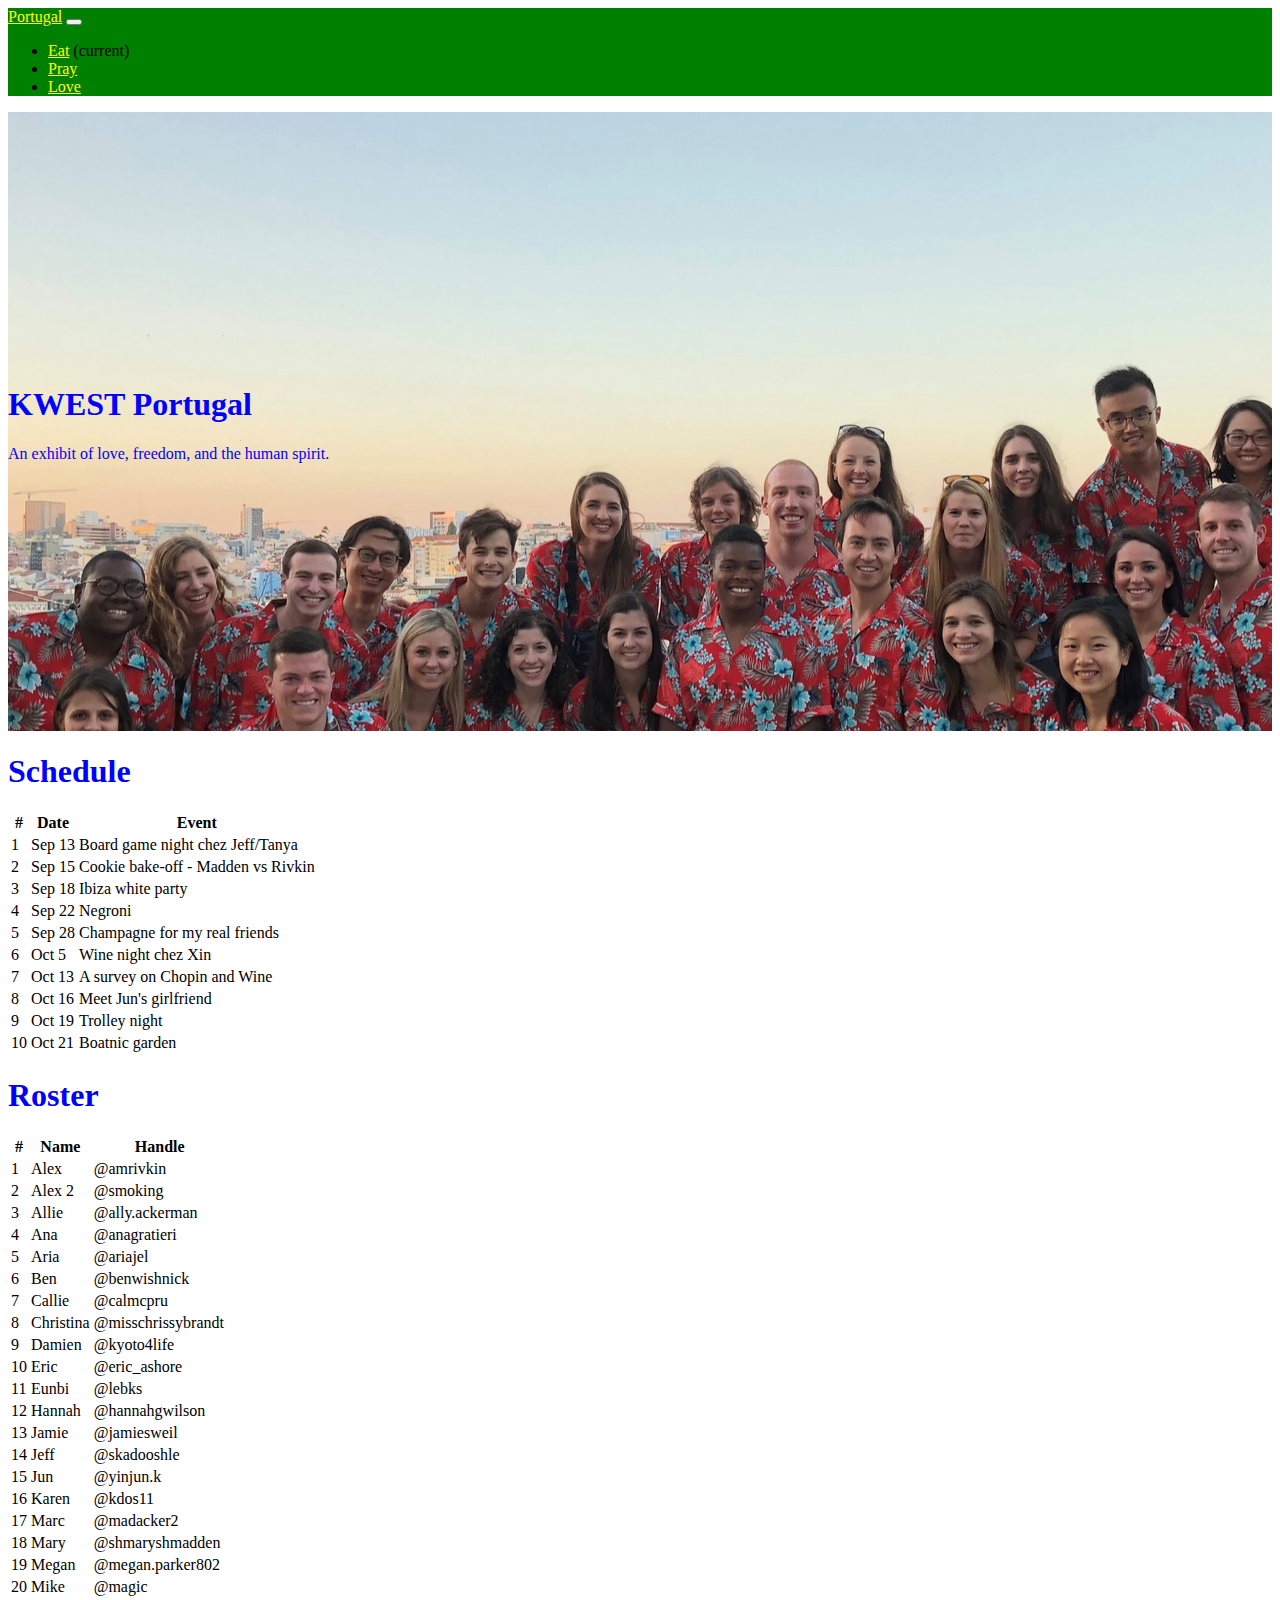
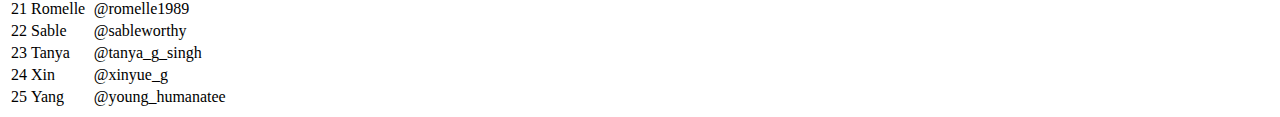
<file: index.html>
<!doctype html>
<html lang="en">

<head>
<!-- Required meta tags -->
<meta charset="utf-8">
<meta name="viewport" content="width=device-width, initial-scale=1, shrink-to-fit=no">

<!-- Bootstrap CSS -->
<link rel="stylesheet" href="https://stackpath.bootstrapcdn.com/bootstrap/4.1.3/css/bootstrap.min.css" integrity="sha384-MCw98/SFnGE8fJT3GXwEOngsV7Zt27NXFoaoApmYm81iuXoPkFOJwJ8ERdknLPMO"
crossorigin="anonymous">

<!-- Font Awesome -->
<link rel="stylesheet" href="https://use.fontawesome.com/releases/v5.3.1/css/all.css" integrity="sha384-mzrmE5qonljUremFsqc01SB46JvROS7bZs3IO2EmfFsd15uHvIt+Y8vEf7N7fWAU"
crossorigin="anonymous">

<!-- Google Fonts -->
<link href="https://fonts.googleapis.com/css?family=Roboto" rel="stylesheet">

<!-- Your own CSS -->
<link rel="stylesheet" href="styles.css">

<title>KWEST Portugal</title>
</head>

<body>
    <nav class="navbar navbar-expand-lg navbar-lights" style="background-color: green;">
                <a class="navbar-brand" href="index.html">Portugal</a>
        <button class="navbar-toggler" type="button" data-toggle="collapse" data-target="#navbarNav" aria-controls="navbarNav" aria-expanded="false" aria-label="Toggle navigation">
          <span class="navbar-toggler-icon"></span>
        </button>
        <div class="collapse navbar-collapse" id="navbarNav">
          <ul class="navbar-nav">
            <li class="nav-item active">
              <a class="nav-link" href="eat.html"> <i class="fas fa-utensils"></i> Eat</a> <span class="sr-only">(current)</span></a>
            </li>
            <li class="nav-item">
              <a class="nav-link" href="pray.html"><i class="fas fa-pray"></i> Pray</a>
            </li>
            <li class="nav-item">
              <a class="nav-link" href="love.html"><i class="fas fa-heart"></i>Love</a>
            </li>
          </ul>
        </div>
      </nav>

      <div class="jumbotron jumbotron-fluid">
        <div class="container">
          <h1 class="display-4">KWEST Portugal</h1>
          <p class="lead">An exhibit of love, freedom, and the human spirit.</p>
        </div>
      </div>

      <div class="container">
        <div class="row">
            <div class="col-sm-6">
                <h1>Schedule</h1>
                <table class="table">
                  <thead>    
                  <tr>
                         <th scope="col">#</th>
                         <th scope="col">Date</th>
                         <th scope="col">Event</th>
                      </tr>
                  </thead>
                  <tbody>
                      <tr>
                         <td>1</td>
                         <td>Sep 13</td>
                         <td>Board game night chez Jeff/Tanya</td>
                      </tr>
                      <tr>
                        <td>2</td>
                        <td>Sep 15</td>
                        <td>Cookie bake-off - Madden vs Rivkin</td>
                     </tr><tr>
                         <td>3</td>
                         <td>Sep 18</td>
                         <td>Ibiza white party</td>
                      </tr>
                      <tr>
                        <td>4</td>
                        <td>Sep 22</td>
                        <td>Negroni</td>
                     </tr><tr>
                         <td>5</td>
                         <td>Sep 28</td>
                         <td>Champagne for my real friends</td>
                      </tr>
                      <tr>
                         <td>6</td>
                         <td>Oct 5</td>
                         <td>Wine night chez Xin</td>
                      </tr>
                      <tr>
                         <td>7</td>
                         <td>Oct 13</td>
                         <td>A survey on Chopin and Wine</td>
                      </tr>
                      <tr>
                         <td>8</td>
                         <td>Oct 16</td>
                         <td>Meet Jun's girlfriend</td>
                      </tr>
                      <tr>
                         <td>9</td>
                         <td>Oct 19</td>
                         <td>Trolley night</td>
                      </tr>
                      <tr>
                         <td>10</td>
                         <td>Oct 21</td>
                         <td>Boatnic garden</td>
                      </tr>
                                        </tbody>
                   </table>
            </div>
          <div class="row">
                  <div class="col-sm-6">
                          <h1>Roster</h1>
                          <table class="table">
                              <thead>    
                              <tr>
                                     <th scope="col">#</th>
                                     <th scope="col">Name</th>
                                     <th scope="col">Handle</th>
                                  </tr>
                              </thead>
                              <tbody>
                                  <tr>
                                     <td>1</td>
                                     <td>Alex</td>
                                     <td>@amrivkin</td>
                                  </tr>
                                  <tr>
                                     <td>2</td>
                                     <td>Alex 2</td>
                                     <td>@smoking</td>
                                  </tr>
                                  <tr>
                                     <td>3</td>
                                     <td>Allie</td>
                                     <td>@ally.ackerman</td>
                                  </tr>
                                  <tr>
                                     <td>4</td>
                                     <td>Ana</td>
                                     <td>@anagratieri</td>
                                  </tr>
                                  <tr>
                                     <td>5</td>
                                     <td>Aria</td>
                                     <td>@ariajel</td>
                                  </tr>
                                  <tr>
                                     <td>6</td>
                                     <td>Ben</td>
                                     <td>@benwishnick</td>
                                  </tr>
                                  <tr>
                                     <td>7</td>
                                     <td>Callie</td>
                                     <td>@calmcpru</td>
                                  </tr>
                                  <tr>
                                     <td>8</td>
                                     <td>Christina</td>
                                     <td>@misschrissybrandt</td>
                                  </tr>
                                  <tr>
                                     <td>9</td>
                                     <td>Damien</td>
                                     <td>@kyoto4life</td>
                                  </tr>
                                  <tr>
                                     <td>10</td>
                                     <td>Eric</td>
                                     <td>@eric_ashore</td>
                                  </tr>
                                  <tr>
                                     <td>11</td>
                                     <td>Eunbi</td>
                                     <td>@lebks</td>
                                  </tr>
                                  <tr>
                                     <td>12</td>
                                     <td>Hannah</td>
                                     <td>@hannahgwilson</td>
                                  </tr>
                                  <tr>
                                     <td>13</td>
                                     <td>Jamie</td>
                                     <td>@jamiesweil</td>
                                  </tr>
                                  <tr>
                                     <td>14</td>
                                     <td>Jeff</td>
                                     <td>@skadooshle</td>
                                  </tr>
                                  <tr>
                                     <td>15</td>
                                     <td>Jun</td>
                                     <td>@yinjun.k</td>
                                  </tr>
                                  <tr>
                                     <td>16</td>
                                     <td>Karen</td>
                                     <td>@kdos11</td>
                                  </tr>
                                  <tr>
                                     <td>17</td>
                                     <td>Marc</td>
                                     <td>@madacker2</td>
                                  </tr>
                                  <tr>
                                     <td>18</td>
                                     <td>Mary</td>
                                     <td>@shmaryshmadden</td>
                                  </tr>
                                  <tr>
                                     <td>19</td>
                                     <td>Megan</td>
                                     <td>@megan.parker802</td>
                                  </tr>
                                  <tr>
                                     <td>20</td>
                                     <td>Mike</td>
                                     <td>@magic</td>
                                  </tr>
                                  <tr>
                                     <td>21</td>
                                     <td>Romelle</td>
                                     <td>@romelle1989</td>
                                  </tr>
                                  <tr>
                                     <td>22</td>
                                     <td>Sable</td>
                                     <td>@sableworthy</td>
                                  </tr>
                                  <tr>
                                     <td>23</td>
                                     <td>Tanya</td>
                                     <td>@tanya_g_singh</td>
                                  </tr>
                                  <tr>
                                     <td>24</td>
                                     <td>Xin</td>
                                     <td>@xinyue_g</td>
                                  </tr>
                                  <tr>
                                     <td>25</td>
                                     <td>Yang</td>
                                     <td>@young_humanatee</td>
                                  </tr>
                              </tbody>
                               </table>
                      </div>
        </div>
    </div>

<!-- Optional JavaScript -->
<!-- jQuery first, then Popper.js, then Bootstrap JS -->
<script src="https://code.jquery.com/jquery-3.3.1.slim.min.js" integrity="sha384-q8i/X+965DzO0rT7abK41JStQIAqVgRVzpbzo5smXKp4YfRvH+8abtTE1Pi6jizo"
crossorigin="anonymous"></script>
<script src="https://cdnjs.cloudflare.com/ajax/libs/popper.js/1.14.3/umd/popper.min.js" integrity="sha384-ZMP7rVo3mIykV+2+9J3UJ46jBk0WLaUAdn689aCwoqbBJiSnjAK/l8WvCWPIPm49"
crossorigin="anonymous"></script>
<script src="https://stackpath.bootstrapcdn.com/bootstrap/4.1.3/js/bootstrap.min.js" integrity="sha384-ChfqqxuZUCnJSK3+MXmPNIyE6ZbWh2IMqE241rYiqJxyMiZ6OW/JmZQ5stwEULTy"
crossorigin="anonymous"></script>
</body>

</html>
</file>
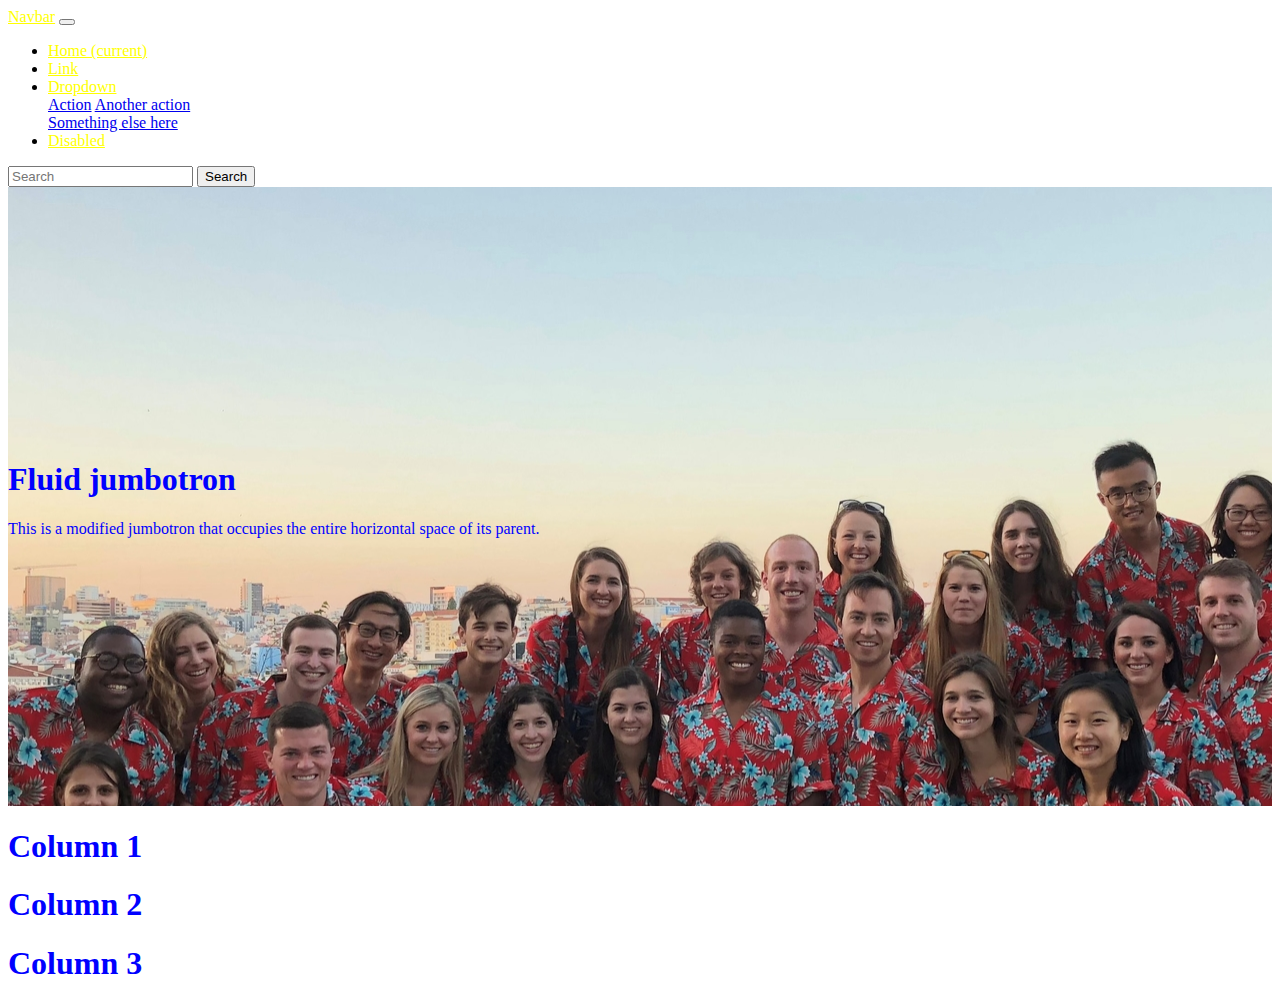
<file: bootstrap.html>
<!doctype html>
<html lang="en">
  <head>
    <!-- Required meta tags -->
    <meta charset="utf-8">
    <meta name="viewport" content="width=device-width, initial-scale=1, shrink-to-fit=no">

    <!-- Bootstrap CSS -->
    <link rel="stylesheet" href="https://stackpath.bootstrapcdn.com/bootstrap/4.1.3/css/bootstrap.min.css" integrity="sha384-MCw98/SFnGE8fJT3GXwEOngsV7Zt27NXFoaoApmYm81iuXoPkFOJwJ8ERdknLPMO" crossorigin="anonymous">
<link rel="stylesheet" href="styles.css">
    <title>Hello, world!</title>
  </head>
  <body>
        <nav class="navbar navbar-expand-lg navbar-light bg-light">
                <a class="navbar-brand" href="#">Navbar</a>
                <button class="navbar-toggler" type="button" data-toggle="collapse" data-target="#navbarSupportedContent" aria-controls="navbarSupportedContent" aria-expanded="false" aria-label="Toggle navigation">
                  <span class="navbar-toggler-icon"></span>
                </button>
              
                <div class="collapse navbar-collapse" id="navbarSupportedContent">
                  <ul class="navbar-nav mr-auto">
                    <li class="nav-item active">
                      <a class="nav-link" href="#">Home <span class="sr-only">(current)</span></a>
                    </li>
                    <li class="nav-item">
                      <a class="nav-link" href="#">Link</a>
                    </li>
                    <li class="nav-item dropdown">
                      <a class="nav-link dropdown-toggle" href="#" id="navbarDropdown" role="button" data-toggle="dropdown" aria-haspopup="true" aria-expanded="false">
                        Dropdown
                      </a>
                      <div class="dropdown-menu" aria-labelledby="navbarDropdown">
                        <a class="dropdown-item" href="#">Action</a>
                        <a class="dropdown-item" href="#">Another action</a>
                        <div class="dropdown-divider"></div>
                        <a class="dropdown-item" href="#">Something else here</a>
                      </div>
                    </li>
                    <li class="nav-item">
                      <a class="nav-link disabled" href="#">Disabled</a>
                    </li>
                  </ul>
                  <form class="form-inline my-2 my-lg-0">
                    <input class="form-control mr-sm-2" type="search" placeholder="Search" aria-label="Search">
                    <button class="btn btn-outline-success my-2 my-sm-0" type="submit">Search</button>
                  </form>
                </div>
              </nav>

              <div class="jumbotron jumbotron-fluid">
                    <div class="container">
                      <h1 class="display-4">Fluid jumbotron</h1>
                      <p class="lead">This is a modified jumbotron that occupies the entire horizontal space of its parent.</p>
                    </div>
                  </div>


<div class="container">
    <div class="row">
       <div class="col-md-2">
           <h1>Column 1</h1>
       </div> 
       <div class="col-md-8">
       <h1>Column 2</h1>
    </div> 
       <div class="col-md-2">
       <h1>Column 3</h1>
    </div>
</div>
    <!-- Optional JavaScript -->
    <!-- jQuery first, then Popper.js, then Bootstrap JS -->
    <script src="https://code.jquery.com/jquery-3.3.1.slim.min.js" integrity="sha384-q8i/X+965DzO0rT7abK41JStQIAqVgRVzpbzo5smXKp4YfRvH+8abtTE1Pi6jizo" crossorigin="anonymous"></script>
    <script src="https://cdnjs.cloudflare.com/ajax/libs/popper.js/1.14.3/umd/popper.min.js" integrity="sha384-ZMP7rVo3mIykV+2+9J3UJ46jBk0WLaUAdn689aCwoqbBJiSnjAK/l8WvCWPIPm49" crossorigin="anonymous"></script>
    <script src="https://stackpath.bootstrapcdn.com/bootstrap/4.1.3/js/bootstrap.min.js" integrity="sha384-ChfqqxuZUCnJSK3+MXmPNIyE6ZbWh2IMqE241rYiqJxyMiZ6OW/JmZQ5stwEULTy" crossorigin="anonymous"></script>
  </body>
</html>
</file>
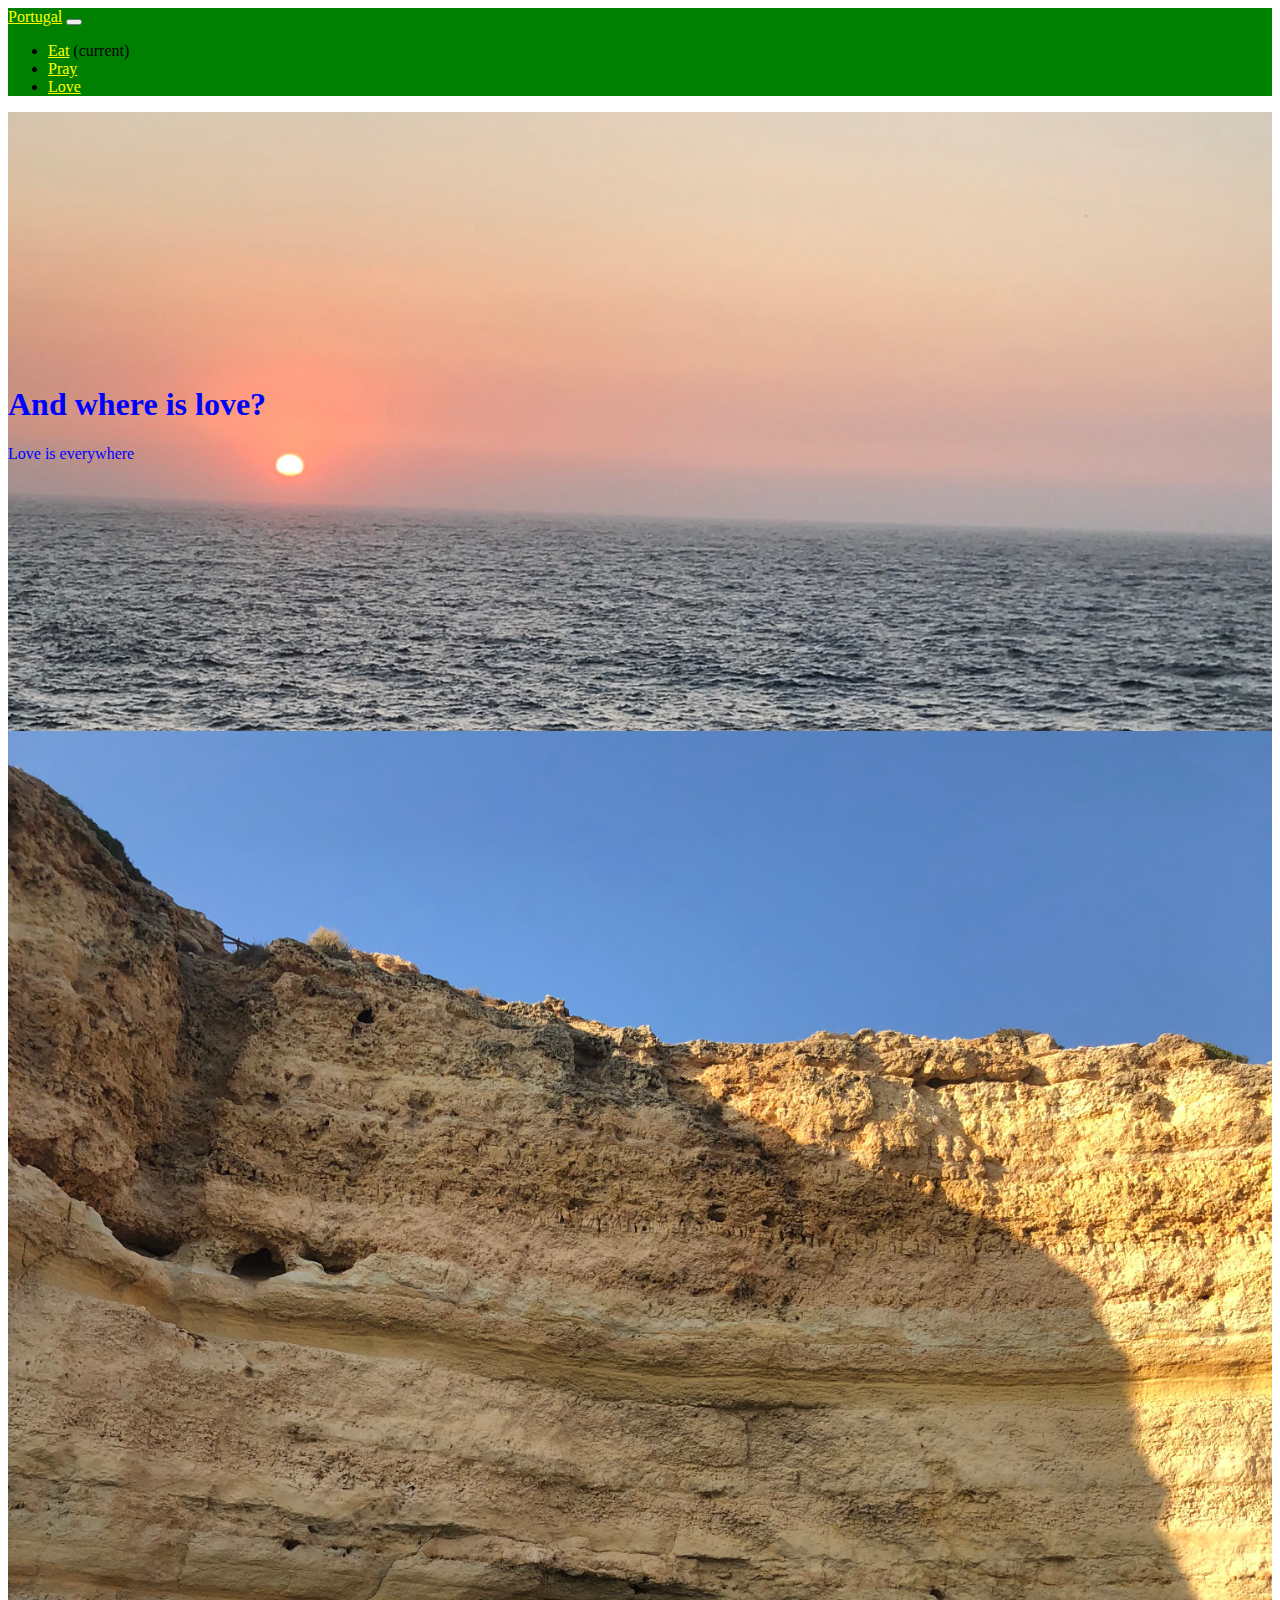
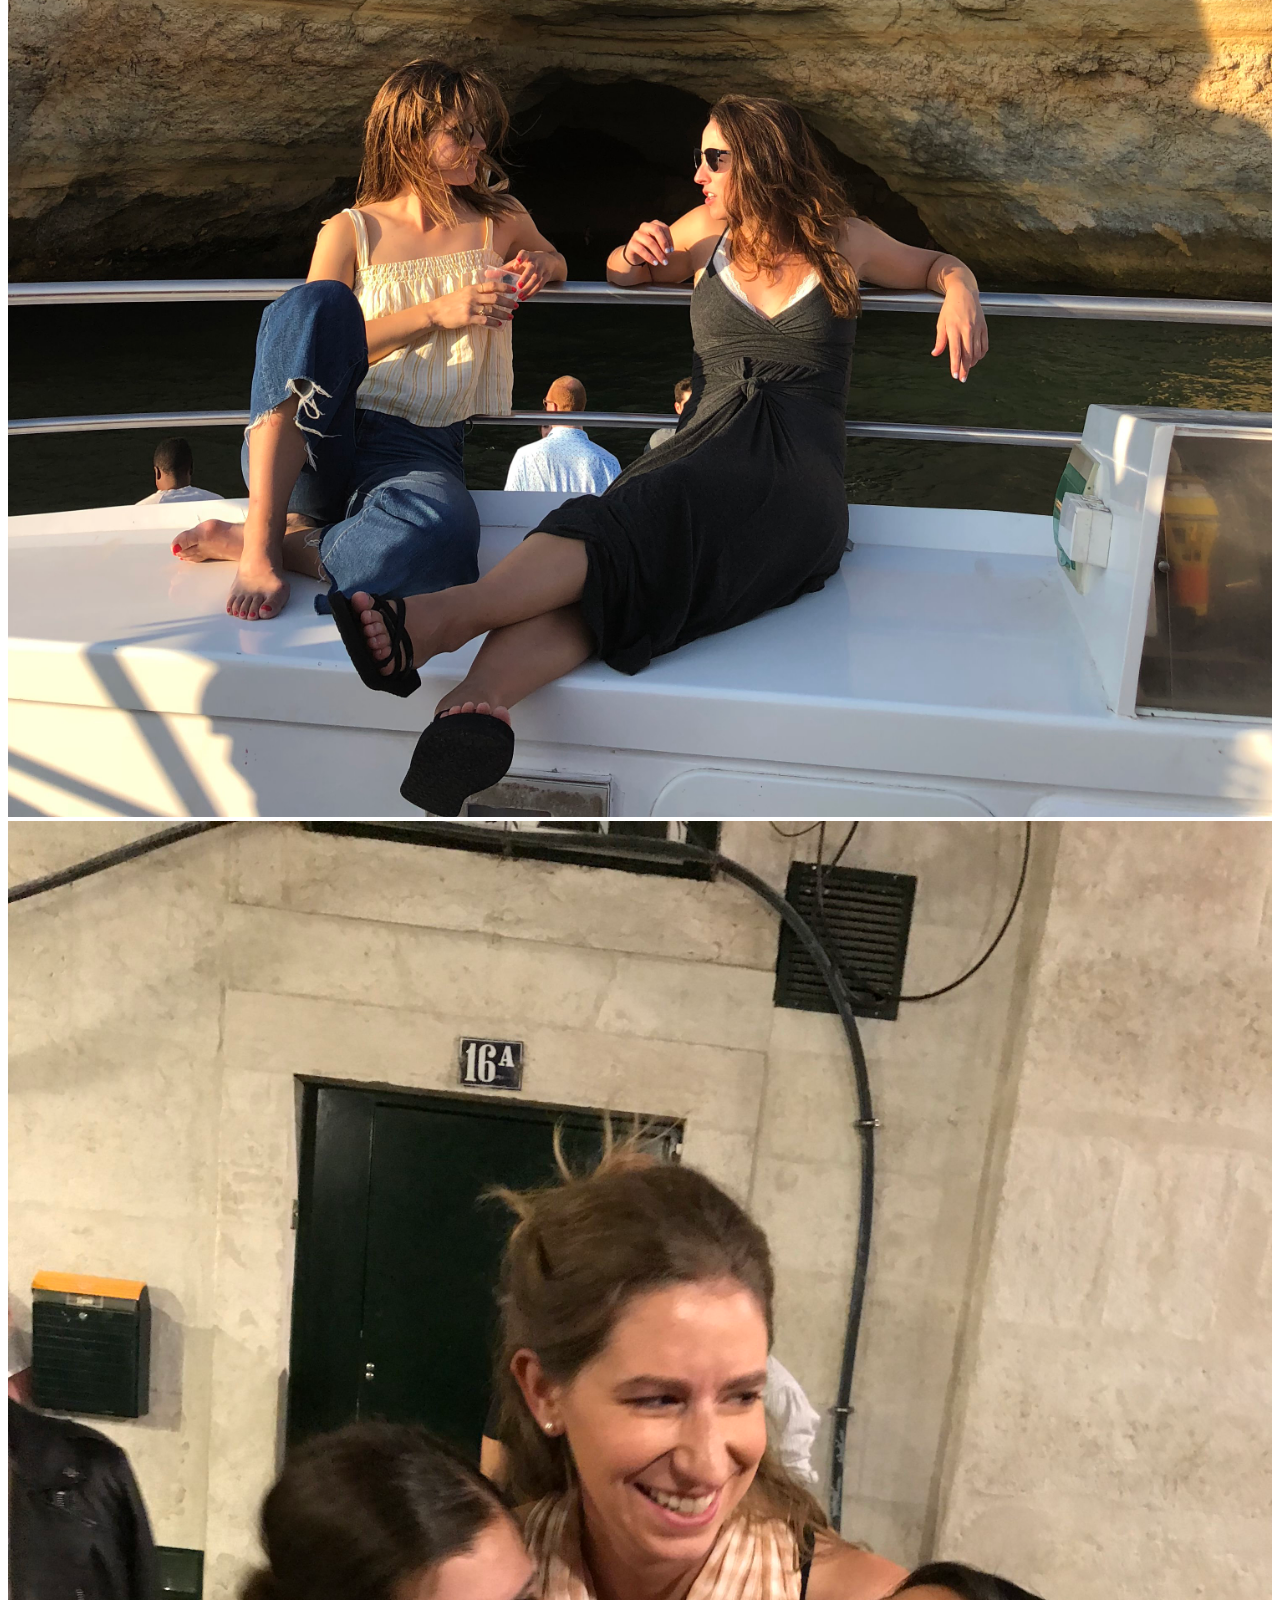
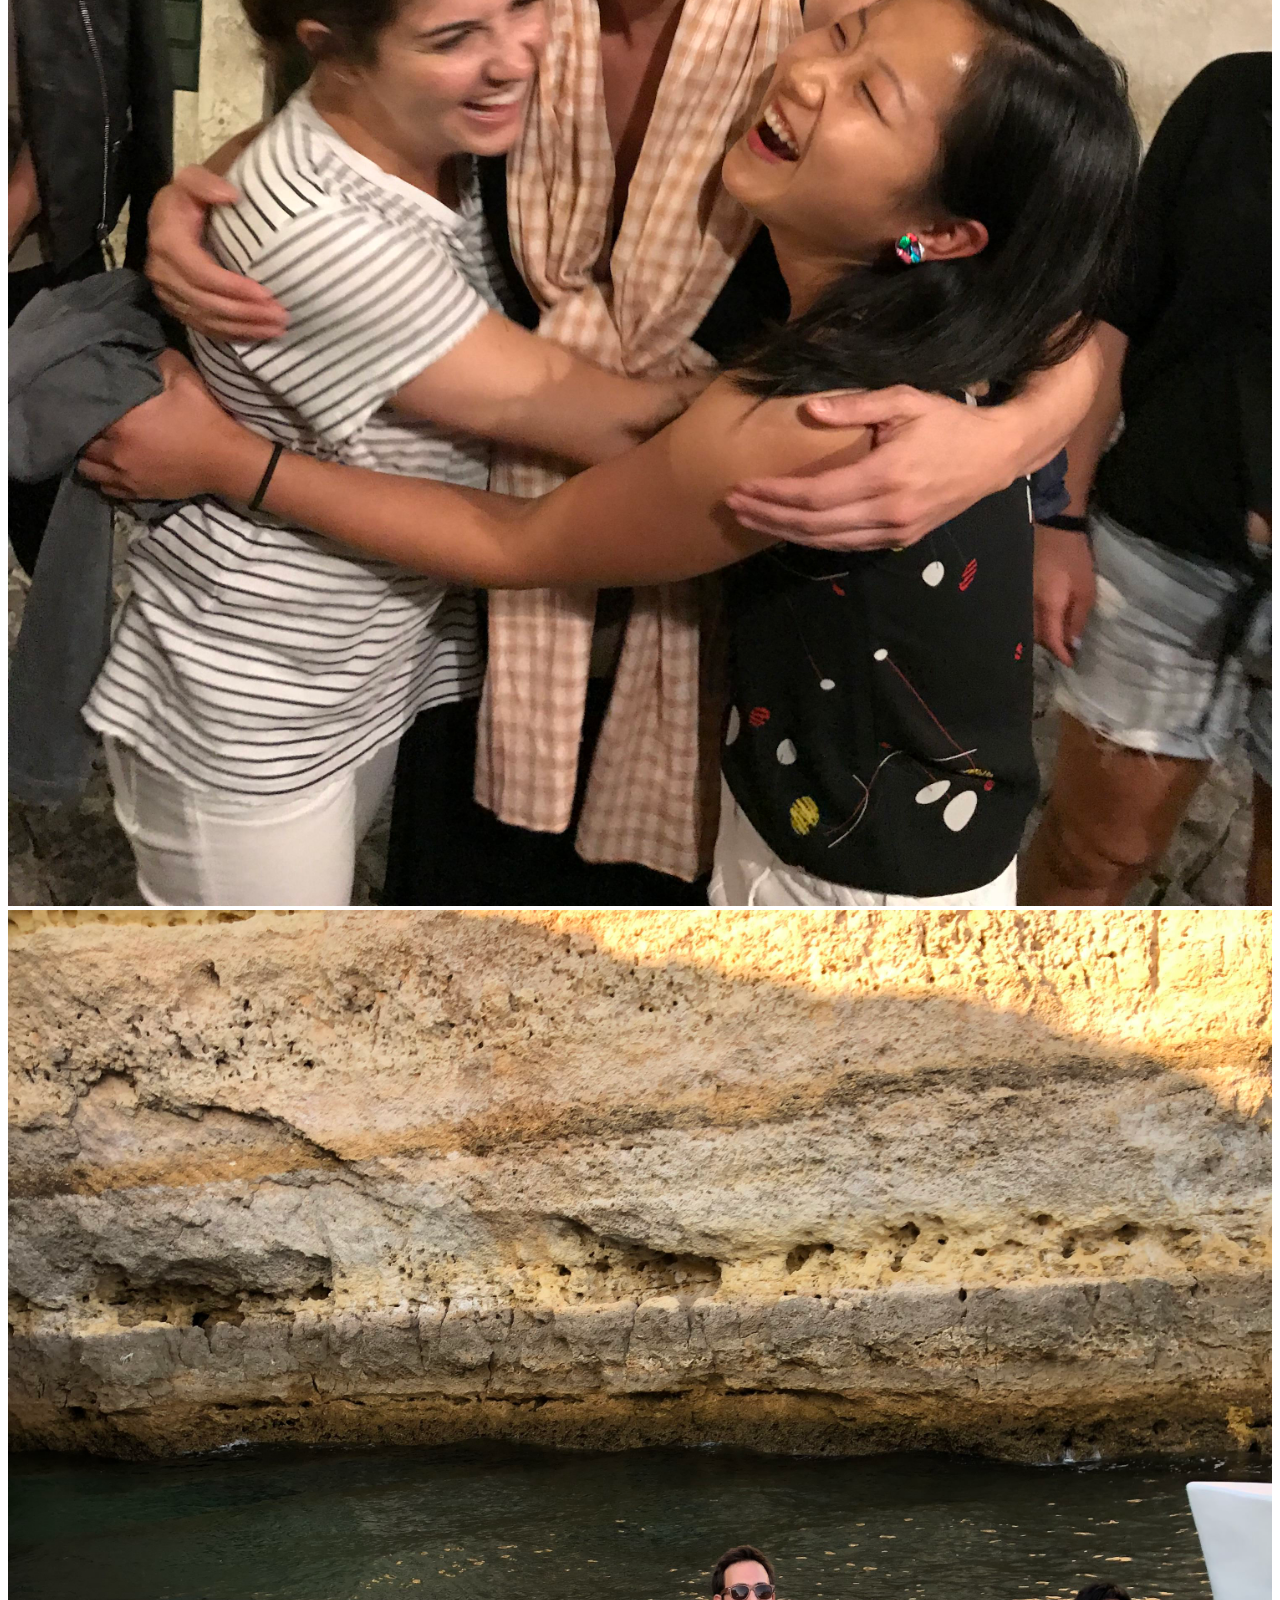
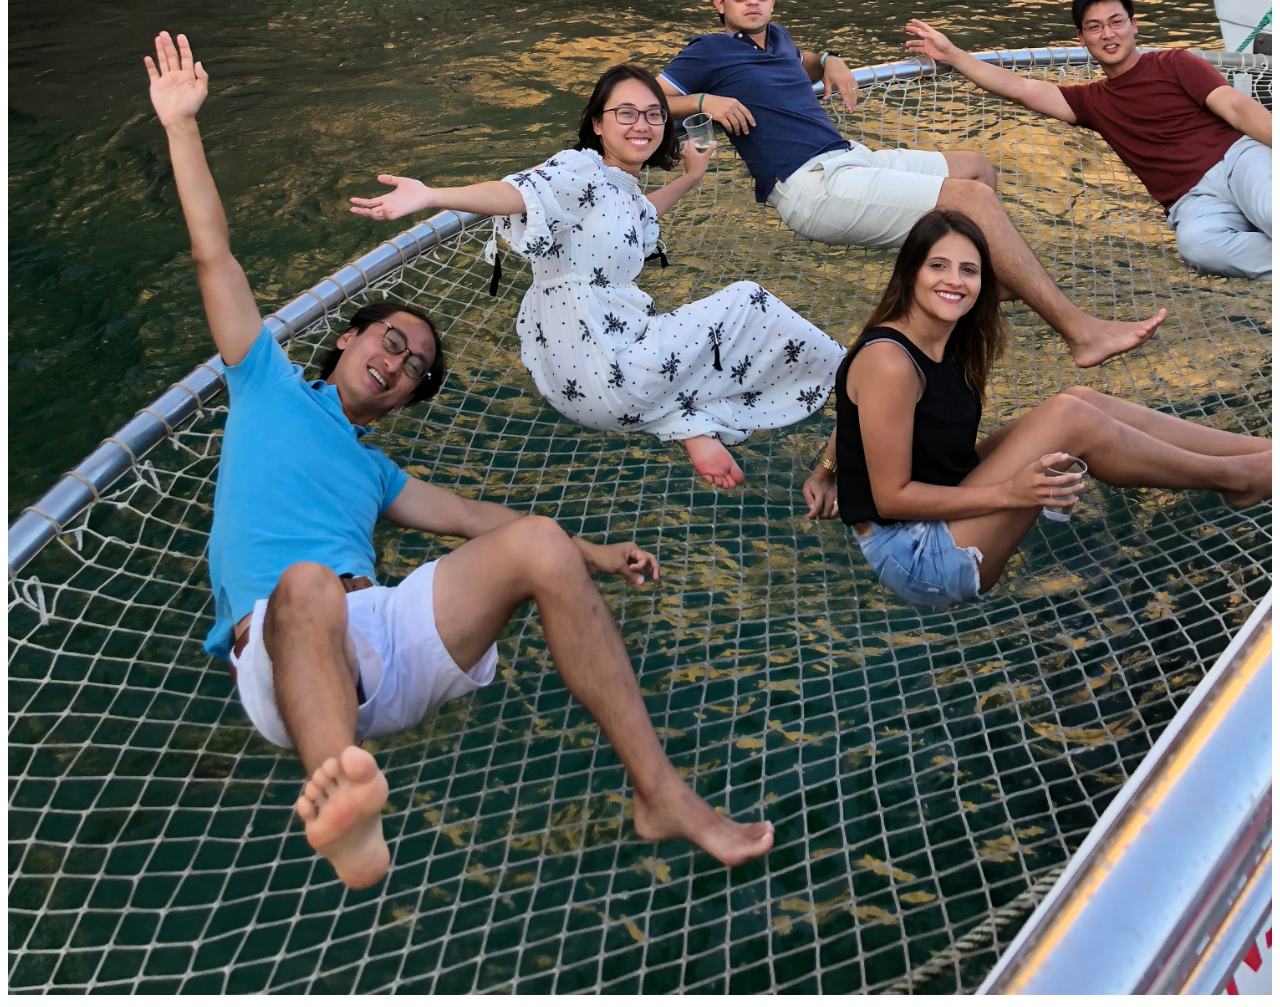
<file: love.html>
<!doctype html>
<html lang="en">

<head>
<!-- Required meta tags -->
<meta charset="utf-8">
<meta name="viewport" content="width=device-width, initial-scale=1, shrink-to-fit=no">

<!-- Bootstrap CSS -->
<link rel="stylesheet" href="https://stackpath.bootstrapcdn.com/bootstrap/4.1.3/css/bootstrap.min.css" integrity="sha384-MCw98/SFnGE8fJT3GXwEOngsV7Zt27NXFoaoApmYm81iuXoPkFOJwJ8ERdknLPMO"
crossorigin="anonymous">

<!-- Font Awesome -->
<link rel="stylesheet" href="https://use.fontawesome.com/releases/v5.3.1/css/all.css" integrity="sha384-mzrmE5qonljUremFsqc01SB46JvROS7bZs3IO2EmfFsd15uHvIt+Y8vEf7N7fWAU"
crossorigin="anonymous">

<!-- Google Fonts -->
<link href="https://fonts.googleapis.com/css?family=Roboto" rel="stylesheet">

<!-- Your own CSS -->
<link rel="stylesheet" href="styles.css">

<title>KWEST Portugal</title>
</head>

<body>
  <nav class="navbar navbar-expand-lg navbar-lights" style="background-color: green;">
    <a class="navbar-brand" href="index.html">Portugal</a>
<button class="navbar-toggler" type="button" data-toggle="collapse" data-target="#navbarNav" aria-controls="navbarNav" aria-expanded="false" aria-label="Toggle navigation">
<span class="navbar-toggler-icon"></span>
</button>
<div class="collapse navbar-collapse" id="navbarNav">
<ul class="navbar-nav">
<li class="nav-item active">
  <a class="nav-link" href="eat.html"> <i class="fas fa-utensils"></i> Eat</a> <span class="sr-only">(current)</span></a>
</li>
<li class="nav-item">
  <a class="nav-link" href="pray.html"><i class="fas fa-pray"></i> Pray</a>
</li>
<li class="nav-item">
  <a class="nav-link" href="love.html"><i class="fas fa-heart"></i>Love</a>
</li>
</ul>
</div>
</nav>

      <div class="jumbotron3 jumbotron-fluid">
        <div class="container">
          <h1 class="display-4">And where is love?</h1>
          <p class="lead">Love is everywhere</p>
        </div>
      </div>

      <div class="container">
          <div class="row">

            <div class="col-sm-4">
            <img class="pray1" src="love4.jpg">
            </div>
            <div class="col-sm-4">
            <img class="pray1" src="love2.jpg">
          </div>
            <div class="col-sm-4">
            <img class="pray1" src="love5.jpg">
          </div>
                         </div>
                </div>

<!-- Optional JavaScript -->
<!-- jQuery first, then Popper.js, then Bootstrap JS -->
<script src="https://code.jquery.com/jquery-3.3.1.slim.min.js" integrity="sha384-q8i/X+965DzO0rT7abK41JStQIAqVgRVzpbzo5smXKp4YfRvH+8abtTE1Pi6jizo"
crossorigin="anonymous"></script>
<script src="https://cdnjs.cloudflare.com/ajax/libs/popper.js/1.14.3/umd/popper.min.js" integrity="sha384-ZMP7rVo3mIykV+2+9J3UJ46jBk0WLaUAdn689aCwoqbBJiSnjAK/l8WvCWPIPm49"
crossorigin="anonymous"></script>
<script src="https://stackpath.bootstrapcdn.com/bootstrap/4.1.3/js/bootstrap.min.js" integrity="sha384-ChfqqxuZUCnJSK3+MXmPNIyE6ZbWh2IMqE241rYiqJxyMiZ6OW/JmZQ5stwEULTy"
crossorigin="anonymous"></script>
</body>

</html>
</file>
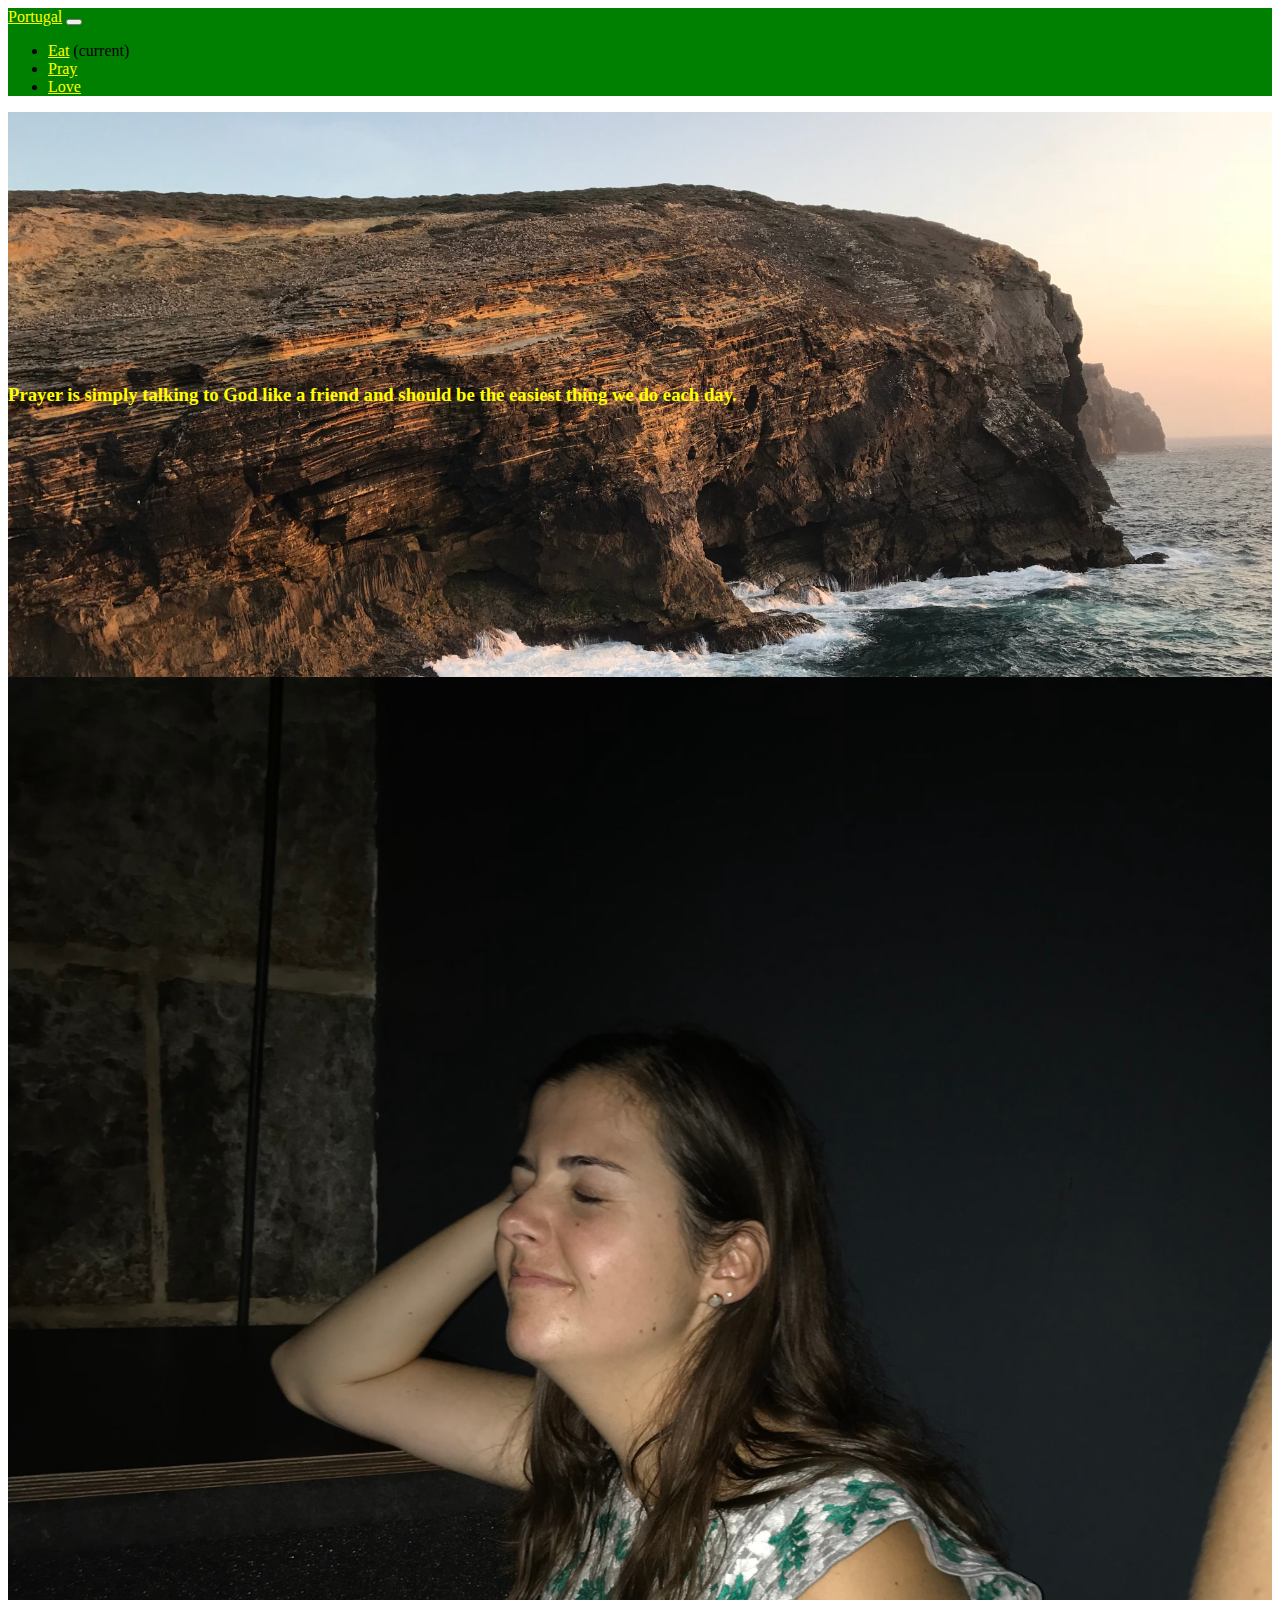
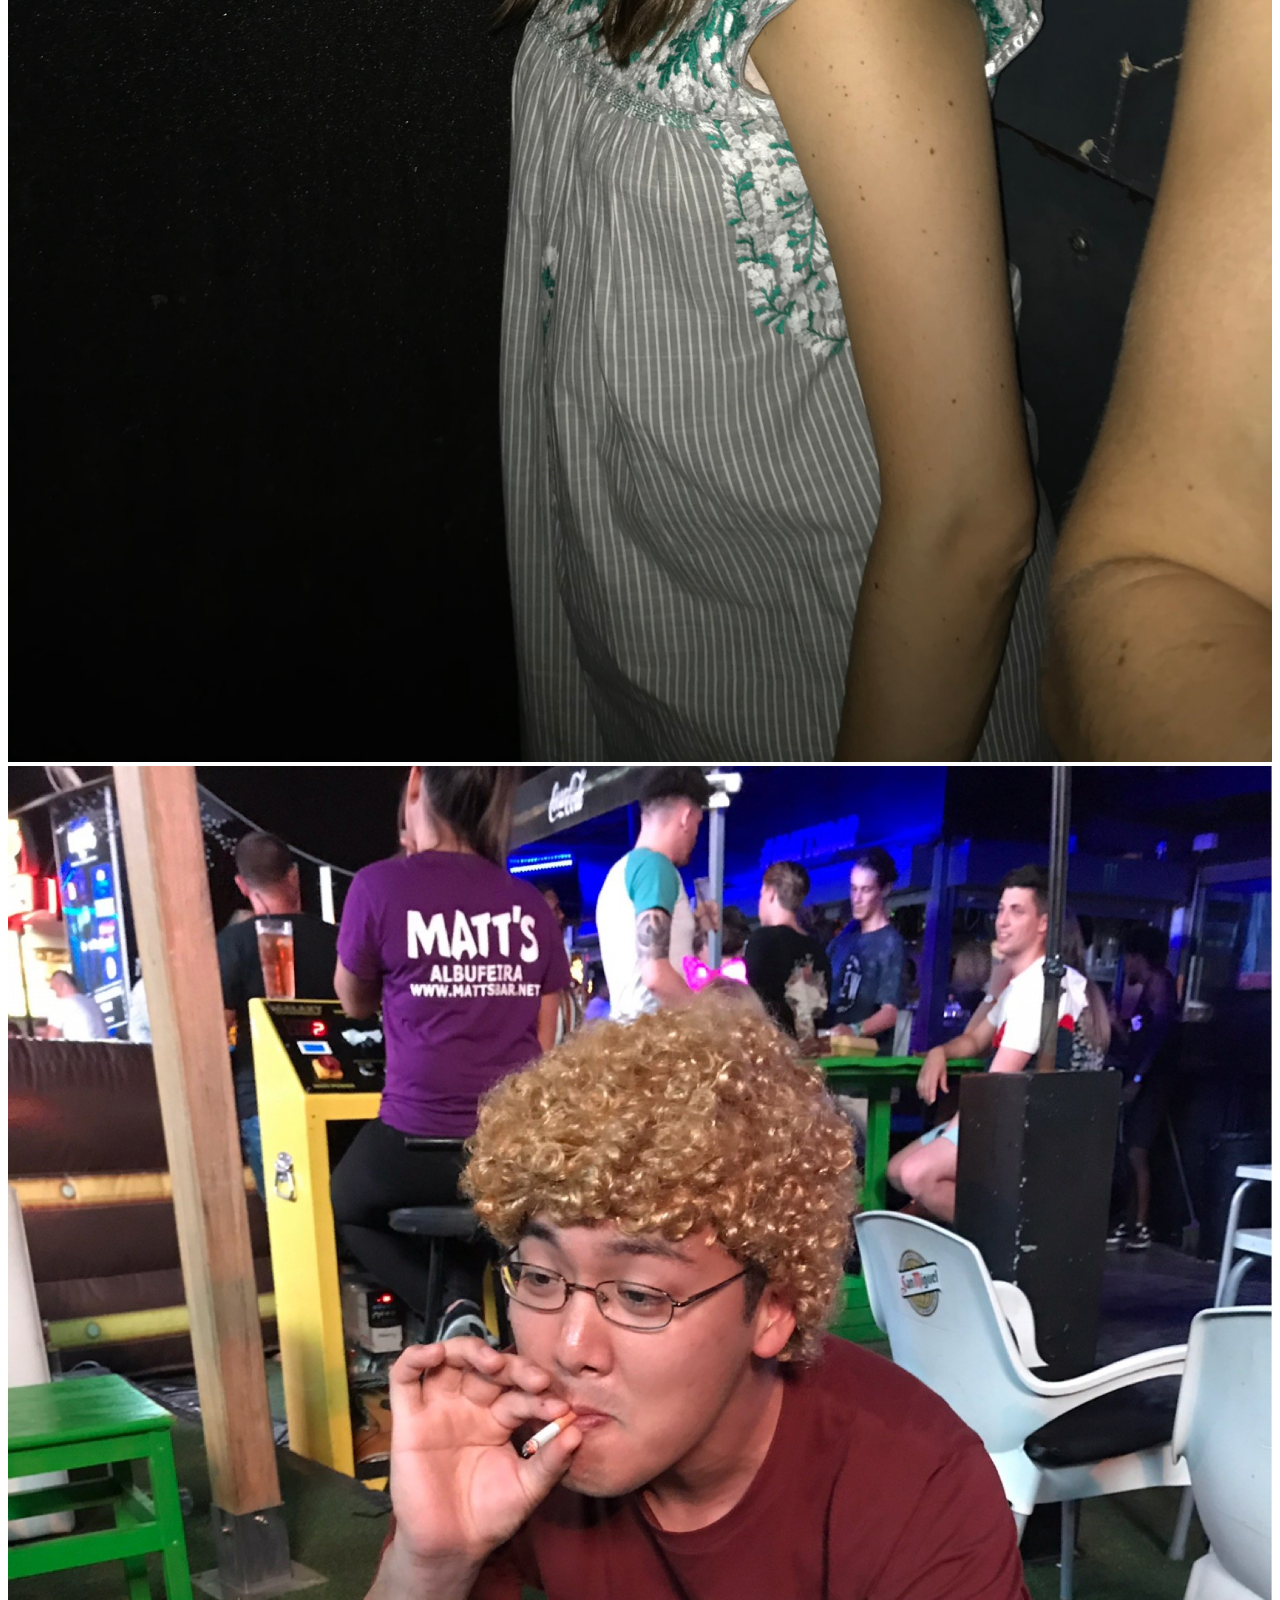
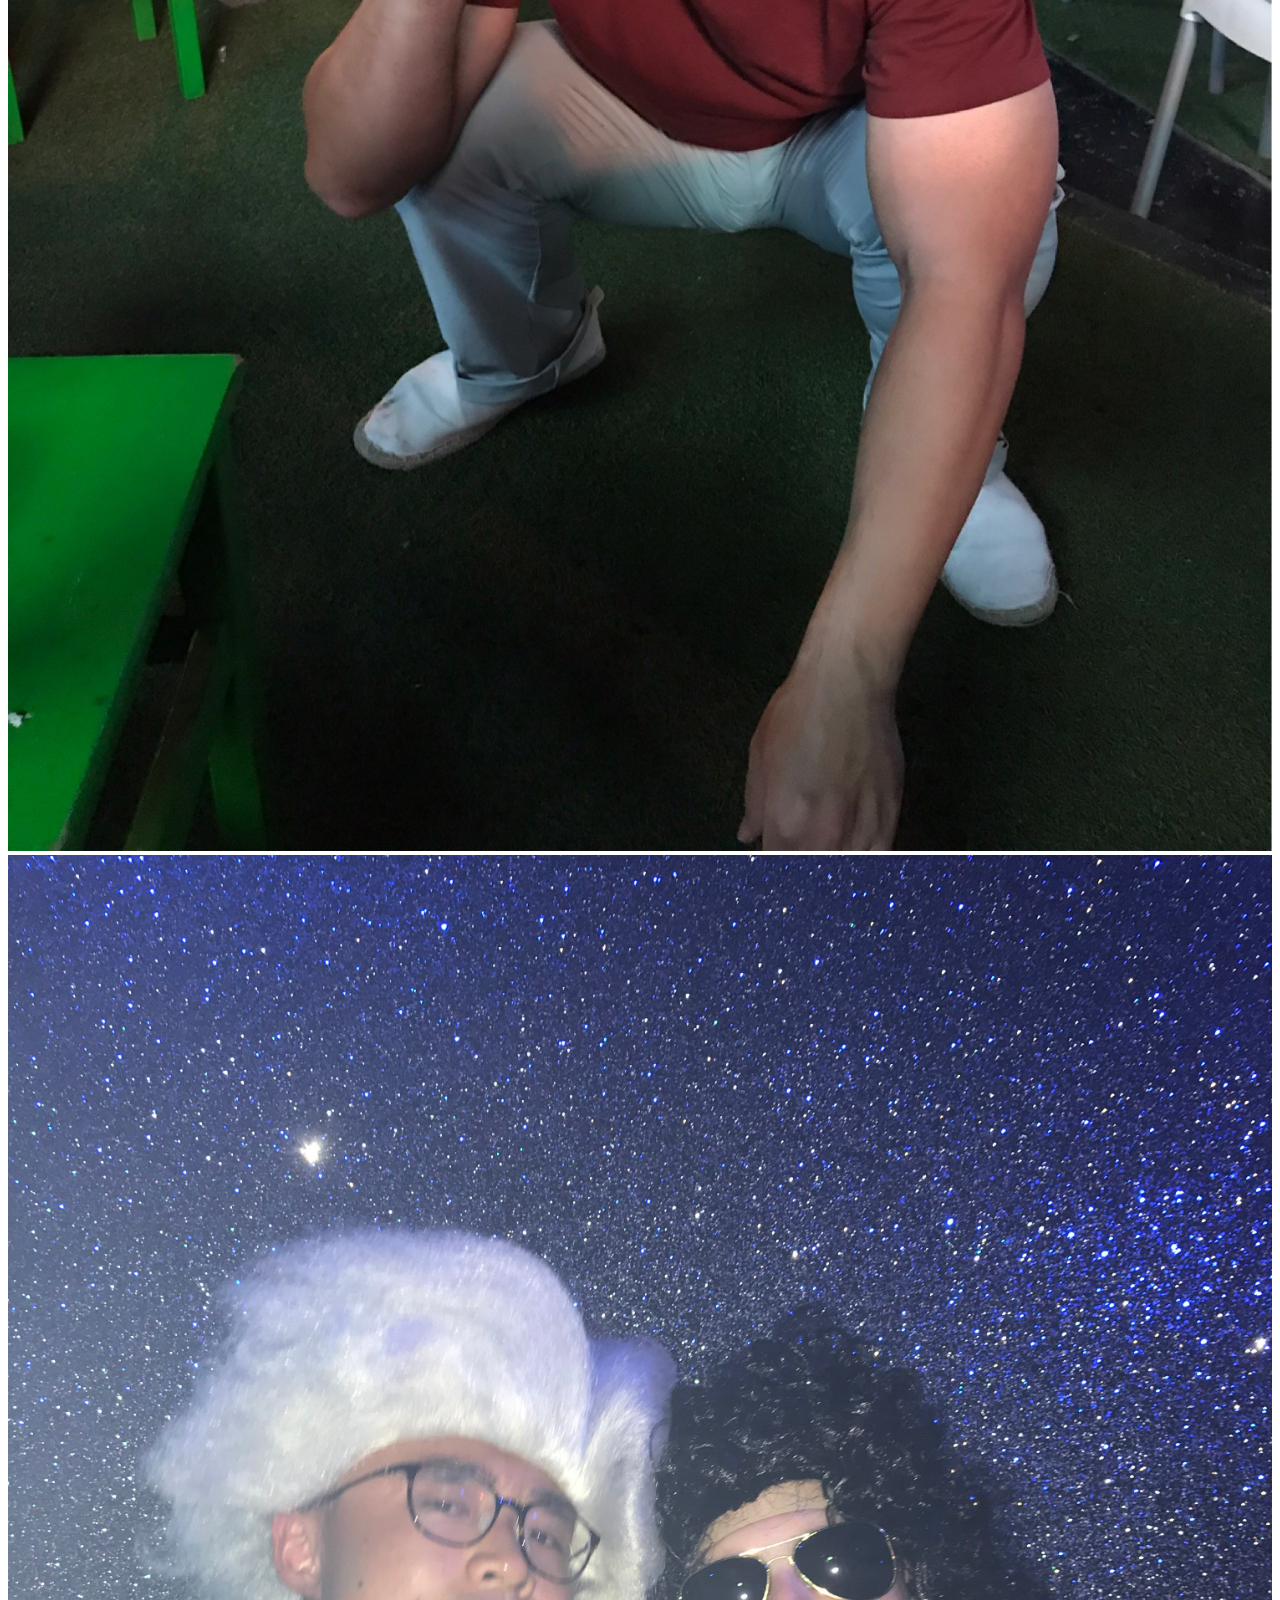
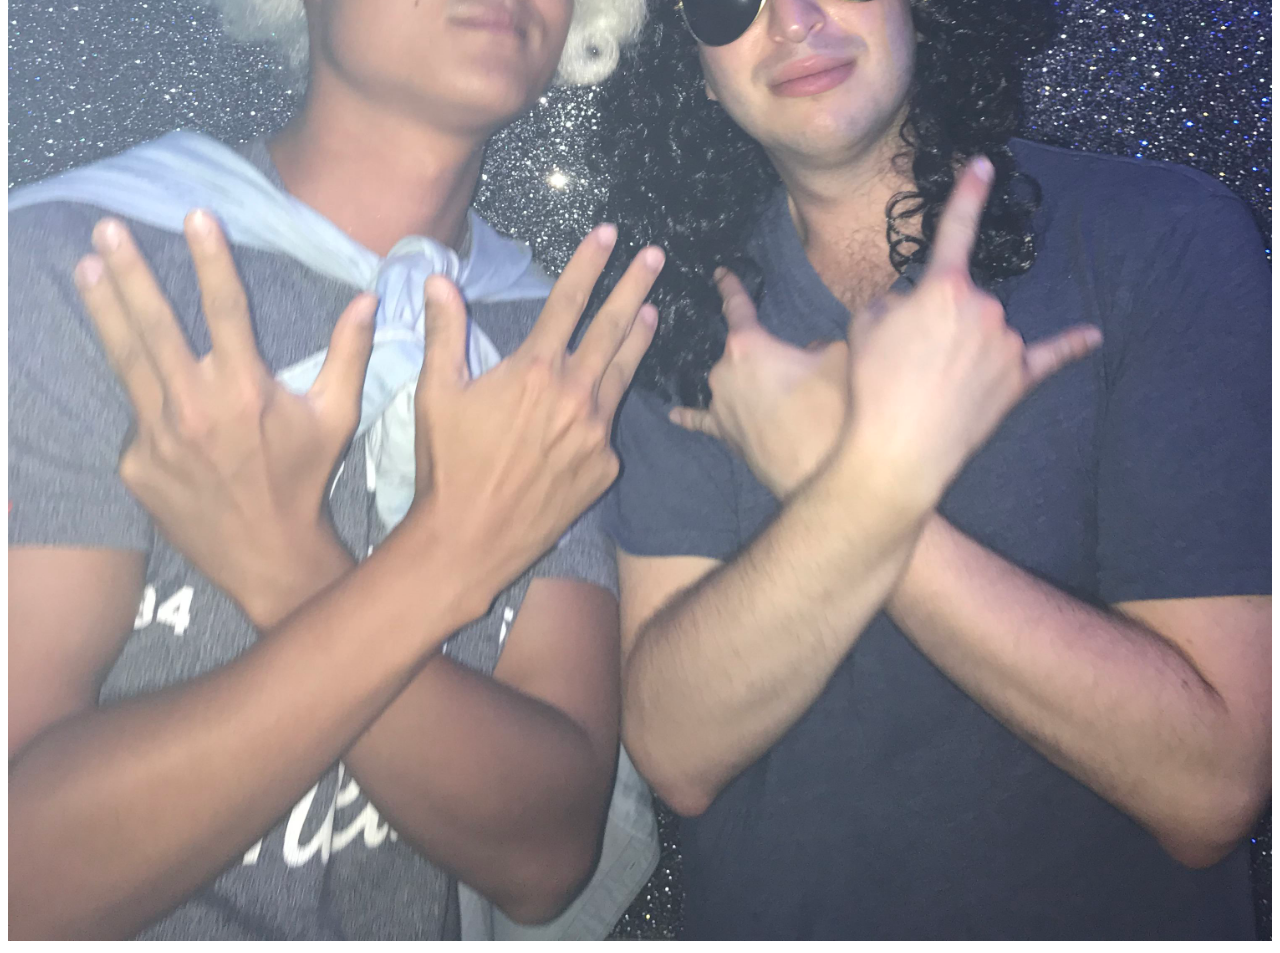
<file: pray.html>
<!doctype html>
<html lang="en">

<head>
<!-- Required meta tags -->
<meta charset="utf-8">
<meta name="viewport" content="width=device-width, initial-scale=1, shrink-to-fit=no">

<!-- Bootstrap CSS -->
<link rel="stylesheet" href="https://stackpath.bootstrapcdn.com/bootstrap/4.1.3/css/bootstrap.min.css" integrity="sha384-MCw98/SFnGE8fJT3GXwEOngsV7Zt27NXFoaoApmYm81iuXoPkFOJwJ8ERdknLPMO"
crossorigin="anonymous">

<!-- Font Awesome -->
<link rel="stylesheet" href="https://use.fontawesome.com/releases/v5.3.1/css/all.css" integrity="sha384-mzrmE5qonljUremFsqc01SB46JvROS7bZs3IO2EmfFsd15uHvIt+Y8vEf7N7fWAU"
crossorigin="anonymous">

<!-- Google Fonts -->
<link href="https://fonts.googleapis.com/css?family=Roboto" rel="stylesheet">

<!-- Your own CSS -->
<link rel="stylesheet" href="styles.css">

<title>KWEST Portugal</title>
</head>

<body>
  <nav class="navbar navbar-expand-lg navbar-lights" style="background-color: green;">
    <a class="navbar-brand" href="index.html">Portugal</a>
<button class="navbar-toggler" type="button" data-toggle="collapse" data-target="#navbarNav" aria-controls="navbarNav" aria-expanded="false" aria-label="Toggle navigation">
<span class="navbar-toggler-icon"></span>
</button>
<div class="collapse navbar-collapse" id="navbarNav">
<ul class="navbar-nav">
<li class="nav-item active">
  <a class="nav-link" href="eat.html"> <i class="fas fa-utensils"></i> Eat</a> <span class="sr-only">(current)</span></a>
</li>
<li class="nav-item">
  <a class="nav-link" href="pray.html"><i class="fas fa-pray"></i> Pray</a>
</li>
<li class="nav-item">
  <a class="nav-link" href="love.html"><i class="fas fa-heart"></i>Love</a>
</li>
</ul>
</div>
</nav>

      <div class="jumbotron2 jumbotron-fluid">
        <div class="container">
          <h3 class="display-4">Prayer is simply talking to God like a friend and should be the easiest thing we do each day.</h3>
          <p3 class="lead"></p3>
        </div>
      </div>

      <div class="container">
          <div class="row">

            <div class="col-sm-4">
            <img class="pray1" src="pray1.jpg">
            </div>
            <div class="col-sm-4">
            <img class="pray1" src="DrAl.jpg">
          </div>
            <div class="col-sm-4">
            <img class="pray1" src="pray2.jpg">
          </div>
                  </div>
                </div>
<!-- Optional JavaScript -->
<!-- jQuery first, then Popper.js, then Bootstrap JS -->
<script src="https://code.jquery.com/jquery-3.3.1.slim.min.js" integrity="sha384-q8i/X+965DzO0rT7abK41JStQIAqVgRVzpbzo5smXKp4YfRvH+8abtTE1Pi6jizo"
crossorigin="anonymous"></script>
<script src="https://cdnjs.cloudflare.com/ajax/libs/popper.js/1.14.3/umd/popper.min.js" integrity="sha384-ZMP7rVo3mIykV+2+9J3UJ46jBk0WLaUAdn689aCwoqbBJiSnjAK/l8WvCWPIPm49"
crossorigin="anonymous"></script>
<script src="https://stackpath.bootstrapcdn.com/bootstrap/4.1.3/js/bootstrap.min.js" integrity="sha384-ChfqqxuZUCnJSK3+MXmPNIyE6ZbWh2IMqE241rYiqJxyMiZ6OW/JmZQ5stwEULTy"
crossorigin="anonymous"></script>
</body>

</html>
</file>
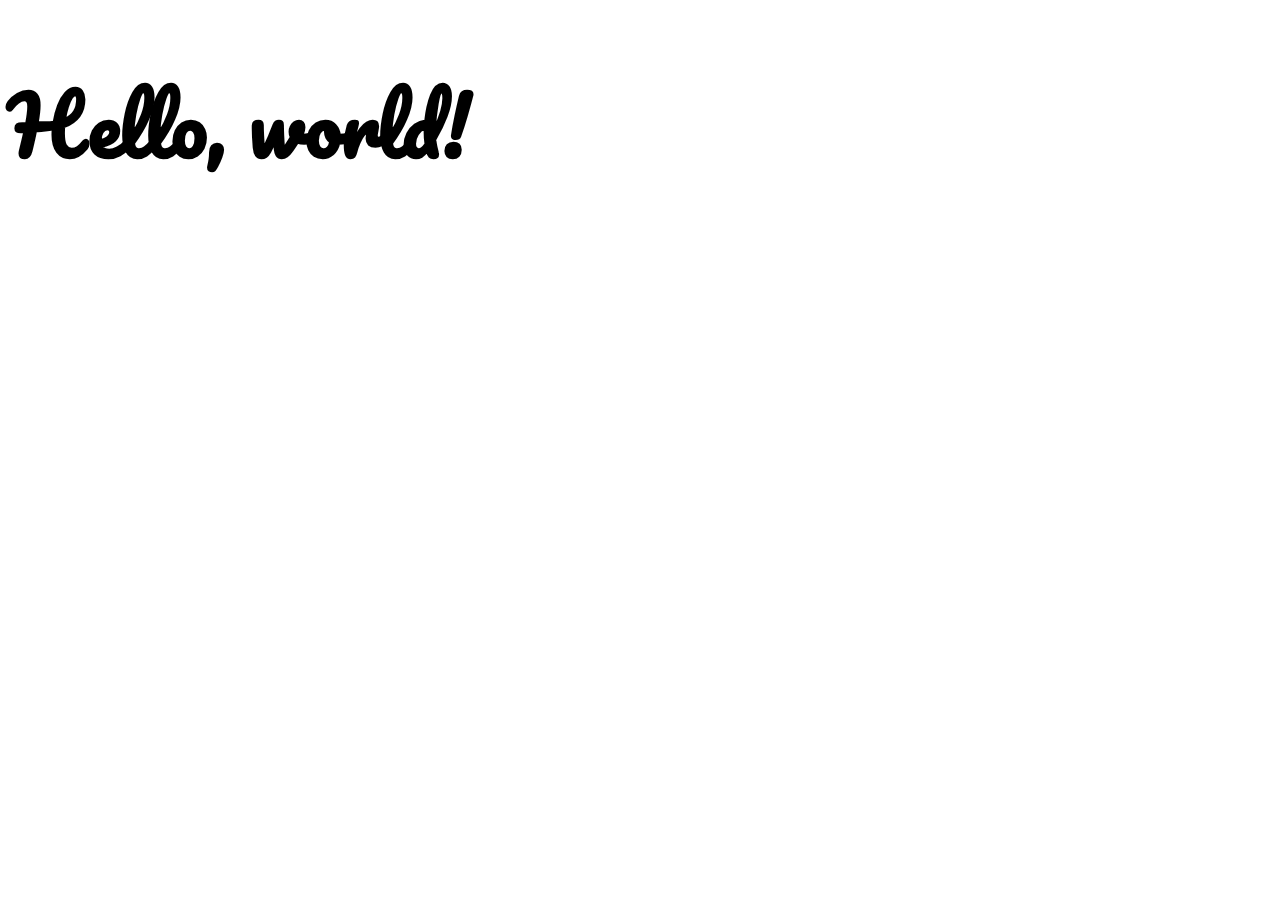
<file: recipe.html>
<!doctype html>
<html lang="en">
  <head>
    <!-- Required meta tags -->
    <meta charset="utf-8">
    <meta name="viewport" content="width=device-width, initial-scale=1, shrink-to-fit=no">

    <link href="https://fonts.googleapis.com/css?family=Pacifico" rel="stylesheet">
    <!-- Bootstrap CSS -->
    <link rel="stylesheet" href="https://stackpath.bootstrapcdn.com/bootstrap/4.1.3/css/bootstrap.min.css" integrity="sha384-MCw98/SFnGE8fJT3GXwEOngsV7Zt27NXFoaoApmYm81iuXoPkFOJwJ8ERdknLPMO" crossorigin="anonymous">
    
    <!--link to a great font from google-->

    <!--link to my own stylesheet-->
    <link rel="stylesheet" href="styleandgrace.css">

        <!--link to icon-->

    <link rel="stylesheet" href="https://use.fontawesome.com/releases/v5.3.1/css/all.css" integrity="sha384-mzrmE5qonljUremFsqc01SB46JvROS7bZs3IO2EmfFsd15uHvIt+Y8vEf7N7fWAU" crossorigin="anonymous"> 

    <i class="fab fa-500px"></i>

    <title>Hello, world!</title>
  </head>
  <body>
    <h1>Hello, world!</h1>

    <!-- Optional JavaScript -->
    <!-- jQuery first, then Popper.js, then Bootstrap JS -->
    <script src="https://code.jquery.com/jquery-3.3.1.slim.min.js" integrity="sha384-q8i/X+965DzO0rT7abK41JStQIAqVgRVzpbzo5smXKp4YfRvH+8abtTE1Pi6jizo" crossorigin="anonymous"></script>
    <script src="https://cdnjs.cloudflare.com/ajax/libs/popper.js/1.14.3/umd/popper.min.js" integrity="sha384-ZMP7rVo3mIykV+2+9J3UJ46jBk0WLaUAdn689aCwoqbBJiSnjAK/l8WvCWPIPm49" crossorigin="anonymous"></script>
    <script src="https://stackpath.bootstrapcdn.com/bootstrap/4.1.3/js/bootstrap.min.js" integrity="sha384-ChfqqxuZUCnJSK3+MXmPNIyE6ZbWh2IMqE241rYiqJxyMiZ6OW/JmZQ5stwEULTy" crossorigin="anonymous"></script>
  </body>
</html>
</file>
<file: styles.css>
.navbar-brand{
    color: yellow;
}
.nav-link{
    color: yellow;
}

.jumbotron{
    background-image: url(rsz_6hawaiian.jpg);
    padding-top: 20%;
    padding-bottom: 20%;
}

.jumbotron1{
    background-image: url(rsz_dinner.jpg);
    background-attachment: fixed;
    background-size:cover;
    height: 100%;
    widows: 10px;
    padding-top: 20%;
    padding-bottom: 20%;
}
.jumbotron2{
    background-image: url(pray.jpg);
    background-attachment: fixed;
    background-size:cover;
    height: 100%;
    widows: 10px;
    padding-top: 20%;
    padding-bottom: 20%;
}
.jumbotron3{
    background-image: url(love1.jpg);
    background-attachment: fixed;
    background-size:cover;
    height: 100%;
    widows: 10px;
    padding-top: 20%;
    padding-bottom: 20%;
}

.pray1{
    height:auto;
    width:100%;
}

h1{
    color: blue;
}

p{
    color: blue;
}

h2{
    color: yellow;
}

p2{
    color: yellow;
}

h3{
    color: yellow;
}

p3{
    color: yellow;
}
</file>
<file: styleandgrace.css>
h1 {
    font-family: 'Pacifico', cursive;
    font-size: 80px;
}
</file>
